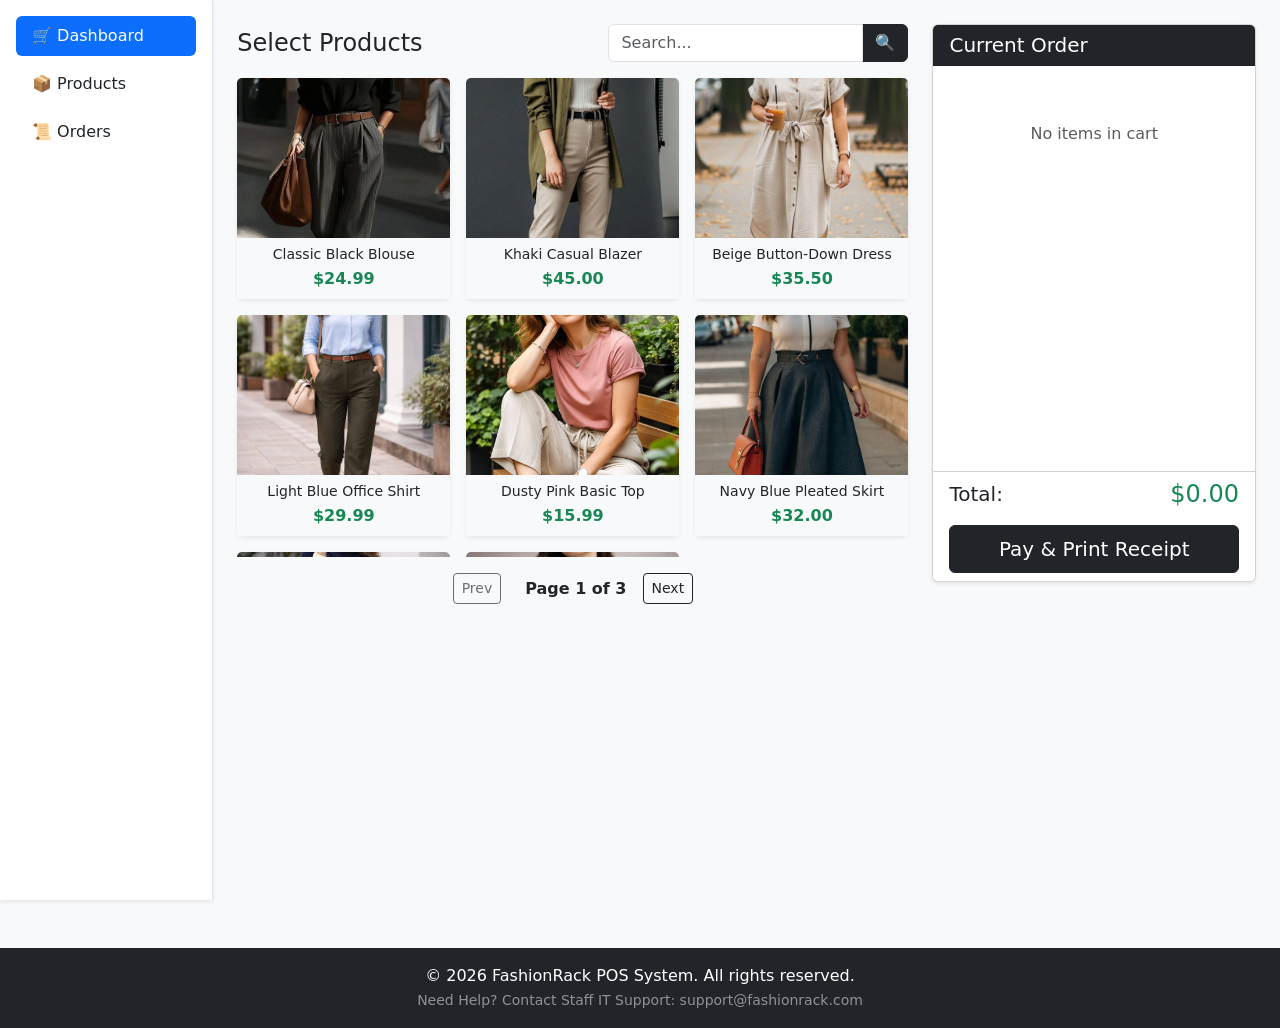
<file: index.html>
<!DOCTYPE html>
<html lang="en">

<head>
    <meta charset="UTF-8">
    <meta name="viewport" content="width=device-width, initial-scale=1.0">
    <link href="https://cdn.jsdelivr.net/npm/bootstrap@5.3.8/dist/css/bootstrap.min.css" rel="stylesheet"
        integrity="sha384-sRIl4kxILFvY47J16cr9ZwB07vP4J8+LH7qKQnuqkuIAvNWLzeN8tE5YBujZqJLB" crossorigin="anonymous">
    <link rel="stylesheet" href="assets/css/style.css">
    <title>FashionRack</title>
</head>

<body class="bg-light">
    <div class="container-fluid p-0">
        <div class="row m-0">
            <div class="col-md-2 bg-white shadow-sm p-3 border-end" id="sidebar"></div>

            <div class="col-md-10 p-0" id="root">
            </div>
        </div>
    </div>

    <div id="footer"></div>

    <script src="https://cdn.jsdelivr.net/npm/bootstrap@5.3.8/dist/js/bootstrap.bundle.min.js"
        crossorigin="anonymous"></script>
    <script src="assets/js/app.js"></script>
</body>

</html>
</file>
<file: assets/css/style.css>
body {
    /* overflow: hidden-a thookidunga */
    min-height: 100vh;
    margin: 0;
    overflow-x: hidden;
    background-color: #f8f9fa; /* bg-light background */
}

#root {
    /* Height-a auto-va vachukalam appo thaan content-kku thontha mathiri scroll aagum */
    min-height: calc(100vh - 60px); 
    display: flex;
    flex-direction: column;
}

/* Sidebar-a oru idathula fix panni vachikalam (Sticky) */
#sidebar {
    height: 100vh;
    position: sticky;
    top: 0;
    overflow-y: auto;
}

.product-card {
    height: 100%;
    overflow: hidden; 
}

.product-img {
    height: 280px; 
    object-fit: cover; 
    transition: transform 0.4s ease-in-out; 
}

.product-card:hover .product-img {
    transform: scale(1.08); 
}

#product-list {
    height: 55vh; 
    overflow-y: auto; 
}
</file>
